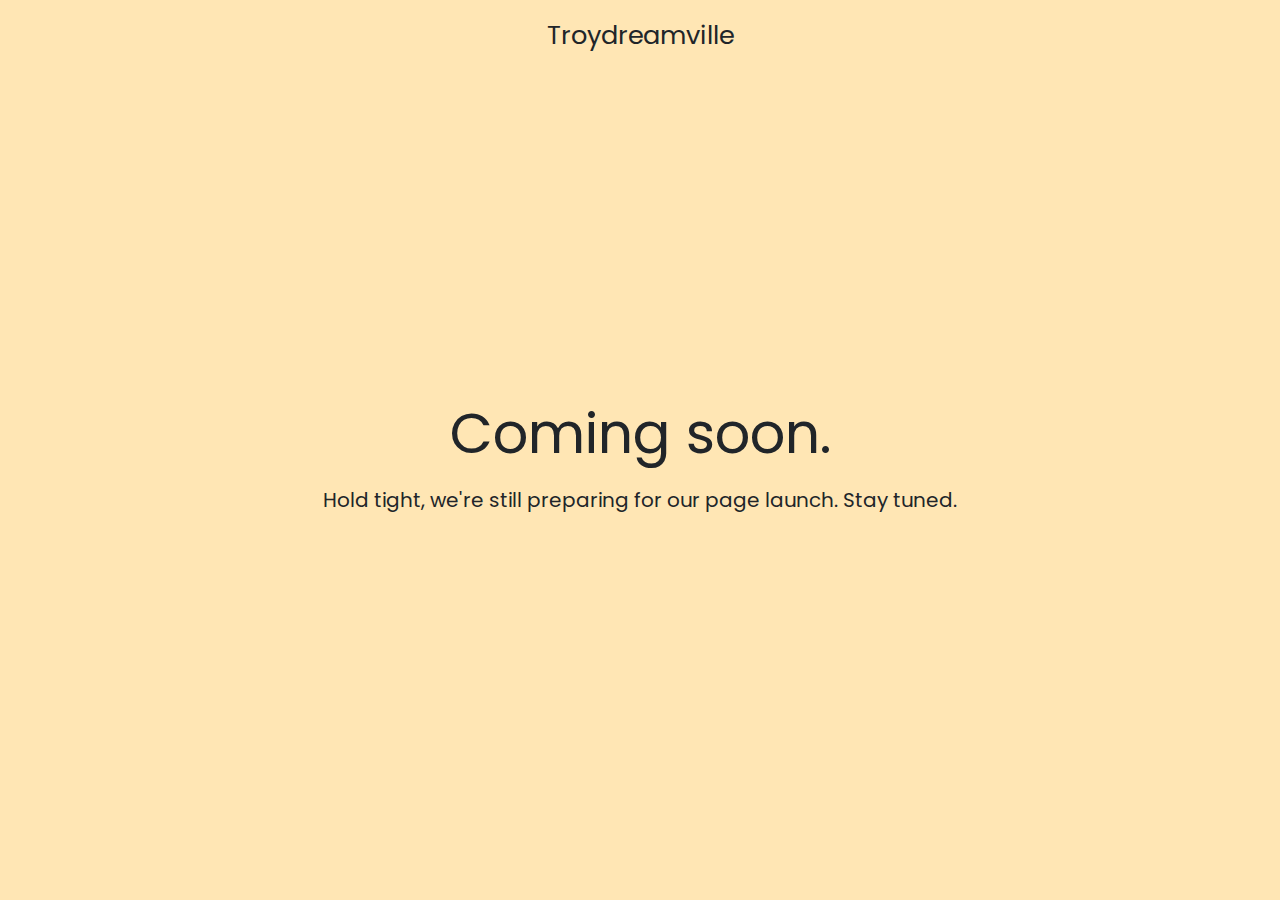
<file: coming-soon.html>
<!DOCTYPE html>
<html>
<head>
    <link rel='stylesheet' href='./css/index.css'>
    <meta name="viewport" content="width=device-width, initial-scale=1.0">
    <title>Coming Soon - Troydreamville | Logistics, Cryptocurrency Trading and Real Estate Management.</title>
</head>

<body>

    <section class='soon-header'>

        <div class='top-p'>
            
            <h1><a href='./' style="color:#212529;text-decoration: none;">Troydreamville</a></h1>

        </div>

        <div class='top-m'> 
            
            <h1>Coming soon.</h1>
            <p>Hold tight, we're still preparing for our page launch. Stay tuned.</p>

        </div>

    </section>

</body>

</html>
</file>
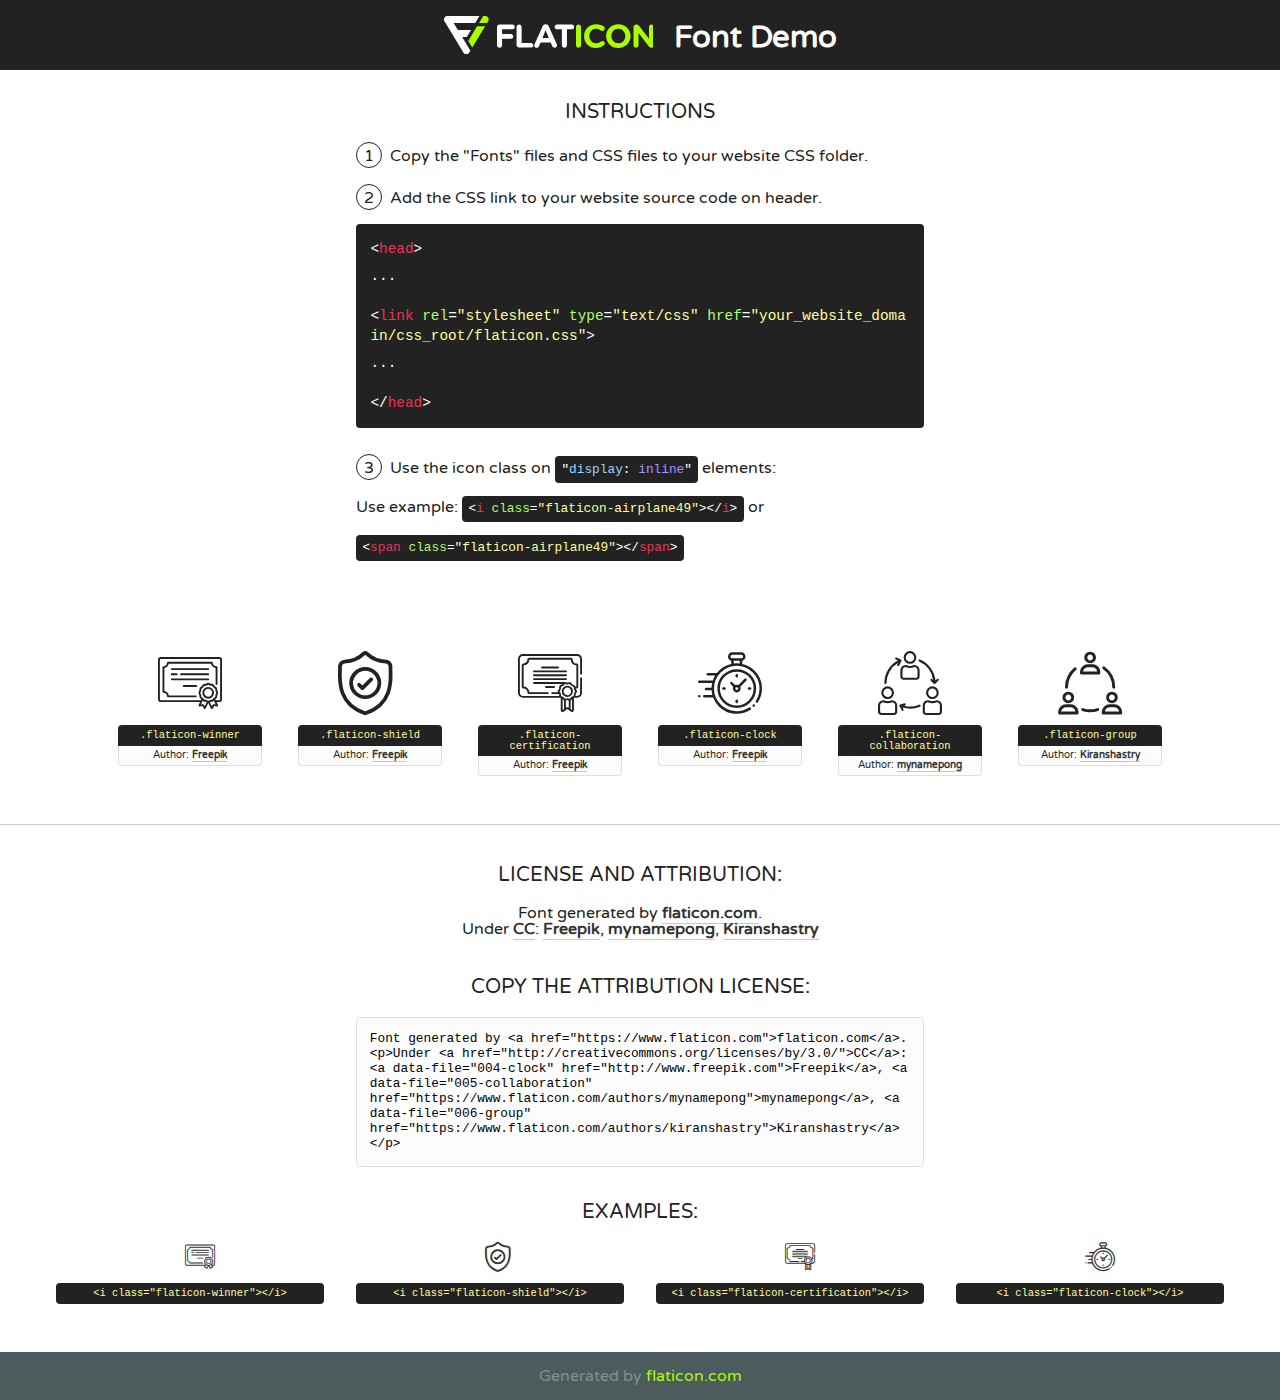
<file: css/font/flaticon.html>
<!DOCTYPE html>
<!--
  Flaticon icon font: Flaticon
  Creation date: 20/08/2020 07:52
-->
<html>
<!DOCTYPE html>
<html>

<head>
    <title>Flaticon WebFont</title>
    <link href="http://fonts.googleapis.com/css?family=Varela+Round" rel="stylesheet" type="text/css" />
    <link rel="stylesheet" type="text/css" href="flaticon.css">
    <meta charset="UTF-8">
    <style>
    html, body, div, span, applet, object, iframe,
    h1, h2, h3, h4, h5, h6, p, blockquote, pre,
    a, abbr, acronym, address, big, cite, code,
    del, dfn, em, img, ins, kbd, q, s, samp,
    small, strike, strong, sub, sup, tt, var,
    b, u, i, center,
    dl, dt, dd, ol, ul, li,
    fieldset, form, label, legend,
    table, caption, tbody, tfoot, thead, tr, th, td,
    article, aside, canvas, details, embed, 
    figure, figcaption, footer, header, hgroup, 
    menu, nav, output, ruby, section, summary,
    time, mark, audio, video {
        margin: 0;
        padding: 0;
        border: 0;
        font-size: 100%;
        font: inherit;
        vertical-align: baseline;
    }
    /* HTML5 display-role reset for older browsers */
    article, aside, details, figcaption, figure, 
    footer, header, hgroup, menu, nav, section {
        display: block;
    }
    body {
        line-height: 1;
    }
    ol, ul {
        list-style: none;
    }
    blockquote, q {
        quotes: none;
    }
    blockquote:before, blockquote:after,
    q:before, q:after {
        content: '';
        content: none;
    }
    table {
        border-collapse: collapse;
        border-spacing: 0;
    }
    body {
        font-family: 'Varela Round', Helvetica, Arial, sans-serif;
        font-size: 16px;
        color: #222;
    }
    a {
        color: #333;
        border-bottom: 1px solid #a9fd00;
        font-weight: bold;
        text-decoration: none;
    }
    * {
        -moz-box-sizing: border-box;
        -webkit-box-sizing: border-box;
        box-sizing: border-box;
        margin: 0;
        padding: 0;
    }
    [class^="flaticon-"]:before, [class*=" flaticon-"]:before, [class^="flaticon-"]:after, [class*=" flaticon-"]:after {
        font-family: Flaticon;
        font-size: 30px;
        font-style: normal;
        margin-left: 20px;
        color: #333;
    }
    .wrapper {
        max-width: 600px;
        margin: auto;
        padding: 0 1em;
    }
    .title {
        font-size: 1.25em;
        text-align: center;
        margin-bottom: 1em;
        text-transform: uppercase;
    }
    header {
        text-align: center;
        background-color: #222;
        color: #fff;
        padding: 1em;
    }
    header .logo {
        width: 210px;
        height: 38px;
        display: inline-block;
        vertical-align: middle;
        margin-right: 1em;
        border: none;
    }
    header strong {
        font-size: 1.95em;
        font-weight: bold;
        vertical-align: middle;
        margin-top: 5px;
        display: inline-block;
    }
    .demo {
        margin: 2em auto;
        line-height: 1.25em;
    }
    .demo ul li {
        margin-bottom: 1em;
    }
    .demo ul li .num {
        color: #222;
        border-radius: 20px;
        display: inline-block;
        width: 26px;
        padding: 3px;
        height: 26px;
        text-align: center;
        margin-right: 0.5em;
        border: 1px solid #222;
    }
    .demo ul li code {
        background-color: #222;
        border-radius: 4px;
        padding: 0.25em 0.5em;
        display: inline-block;
        color: #fff;
        font-family: Consolas,Monaco,Lucida Console,Liberation Mono,DejaVu Sans Mono,Bitstream Vera Sans Mono,Courier New, monospace;
        font-weight: lighter;
        margin-top: 1em;
        font-size: 0.8em;
        word-break: break-all;
    }
    .demo ul li code.big {
        padding: 1em;
        font-size: 0.9em;
    }
    .demo ul li code .red {
        color: #EF3159;
    }
    .demo ul li code .green {
        color: #ACFF65;
    }
    .demo ul li code .yellow {
        color: #FFFF99;
    }
    .demo ul li code .blue {
        color: #99D3FF;
    }
    .demo ul li code .purple {
        color: #A295FF;
    }
    .demo ul li code .dots {
        margin-top: 0.5em;
        display: block;
    }
    #glyphs {
        border-bottom: 1px solid #ccc;
        padding: 2em 0;
        text-align: center;
    }
    .glyph {
        display: inline-block;
        width: 9em;
        margin: 1em;
        text-align: center;
        vertical-align: top;
        background: #FFF;
    }
    .glyph .glyph-icon {
        padding: 10px;
        display: block;
        font-family:"Flaticon";
        font-size: 64px;
        line-height: 1;
    }
    .glyph .glyph-icon:before {
        font-size: 64px;
        color: #222;
        margin-left: 0;
    }
    .class-name {
        font-size: 0.65em;
        background-color: #222;
        color: #fff;
        border-radius: 4px 4px 0 0;
        padding: 0.5em;
        color: #FFFF99;
        font-family: Consolas,Monaco,Lucida Console,Liberation Mono,DejaVu Sans Mono,Bitstream Vera Sans Mono,Courier New, monospace;
    }
    .author-name {
        font-size: 0.6em;
        background-color: #fcfcfd;
        border: 1px solid #DEDEE4;
        border-top: 0;
        border-radius: 0 0 4px 4px;
        padding: 0.5em;
    }
    .class-name:last-child {
        font-size: 10px;
        color:#888;
    }
    .class-name:last-child a {
        font-size: 10px;
        color:#555;
    }
    .class-name:last-child a:hover {
        color:#a9fd00;
    }
    .glyph > input {
        display: block;
        width: 100px;
        margin: 5px auto;
        text-align: center;
        font-size: 12px;
        cursor: text;
    }
    .glyph > input.icon-input {
        font-family:"Flaticon";
        font-size: 16px;
        margin-bottom: 10px;
    }
    .attribution .title {
        margin-top: 2em;
    }
    .attribution textarea {
        background-color: #fcfcfd;
        padding: 1em;
        border: none;
        box-shadow: none;
        border: 1px solid #DEDEE4;
        border-radius: 4px;
        resize: none;
        width: 100%;
        height: 150px;
        font-size: 0.8em;
        font-family: Consolas,Monaco,Lucida Console,Liberation Mono,DejaVu Sans Mono,Bitstream Vera Sans Mono,Courier New, monospace;
        -webkit-appearance: none;
    }
    .iconsuse {
        margin: 2em auto;
        text-align: center;
        max-width: 1200px;
    }
    .iconsuse:after {
        content: '';
        display: table;
        clear: both;
    }
    .iconsuse .image {
        float: left;
        width: 25%;
        padding: 0 1em;
    }
    .iconsuse .image p {
        margin-bottom: 1em;
    }
    .iconsuse .image span {
        display: block;
        font-size: 0.65em;
        background-color: #222;
        color: #fff;
        border-radius: 4px;
        padding: 0.5em;
        color: #FFFF99;
        margin-top: 1em;
        font-family: Consolas,Monaco,Lucida Console,Liberation Mono,DejaVu Sans Mono,Bitstream Vera Sans Mono,Courier New, monospace;
    }
    #footer {
        text-align: center;
        background-color: #4C5B5C;
        color: #7c9192;
        padding: 1em;
    }
    #footer a {
        border: none;
        color: #a9fd00;
        font-weight: normal;
    }
    @media (max-width: 960px) {
        .iconsuse .image {
            width: 50%;
        }
    }
    @media (max-width: 560px) {
        .iconsuse .image {
            width: 100%;
        }
    }
    </style>
</head>

<body class="characters-off">

    <header>
        <a href="https://www.flaticon.com" target="_blank" class="logo">
            <svg version="1.1" xmlns="http://www.w3.org/2000/svg" xmlns:xlink="http://www.w3.org/1999/xlink" xmlns:a="http://ns.adobe.com/AdobeSVGViewerExtensions/3.0/" viewBox="0 0 560.875 102.036" enable-background="new 0 0 560.875 102.036" xml:space="preserve">
                <defs>
                </defs>
                <g>
                    <g class="letters">
                        <path fill="#ffffff" d="M141.596,29.675c0-3.777,2.985-6.767,6.764-6.767h34.438c3.426,0,6.15,2.728,6.15,6.15
                        c0,3.43-2.724,6.149-6.15,6.149h-27.674v13.091h23.719c3.429,0,6.151,2.724,6.151,6.15c0,3.43-2.723,6.149-6.151,6.149h-23.719
                        v17.574c0,3.773-2.986,6.761-6.764,6.761c-3.779,0-6.764-2.989-6.764-6.761V29.675z"></path>
                        <path fill="#ffffff" d="M193.844,29.149c0-3.781,2.985-6.767,6.764-6.767c3.776,0,6.763,2.985,6.763,6.767v42.957h25.039
                        c3.426,0,6.149,2.726,6.149,6.153c0,3.425-2.723,6.15-6.149,6.15h-31.802c-3.779,0-6.764-2.986-6.764-6.768V29.149z"></path>
                        <path fill="#ffffff" d="M241.891,75.71l21.438-48.407c1.492-3.341,4.215-5.357,7.906-5.357h0.792
                        c3.686,0,6.323,2.017,7.815,5.357l21.439,48.407c0.436,0.967,0.701,1.845,0.701,2.723c0,3.602-2.809,6.501-6.414,6.501
                        c-3.161,0-5.269-1.845-6.499-4.655l-4.132-9.661h-27.059l-4.301,10.102c-1.144,2.631-3.426,4.214-6.237,4.214
                        c-3.517,0-6.24-2.81-6.24-6.325C241.1,77.64,241.451,76.677,241.891,75.71z M279.932,58.666l-8.521-20.297l-8.526,20.297H279.932
                        z"></path>
                        <path fill="#ffffff" d="M314.864,35.387H301.86c-3.429,0-6.239-2.813-6.239-6.238c0-3.429,2.811-6.24,6.239-6.24h39.533
                        c3.426,0,6.237,2.811,6.237,6.24c0,3.425-2.811,6.238-6.237,6.238h-13.001v42.785c0,3.773-2.99,6.761-6.764,6.761
                        c-3.779,0-6.764-2.989-6.764-6.761V35.387z"></path>
                        <path fill="#A9FD00" d="M352.615,29.149c0-3.781,2.985-6.767,6.767-6.767c3.774,0,6.761,2.985,6.761,6.767v49.024
                        c0,3.773-2.987,6.761-6.761,6.761c-3.781,0-6.767-2.989-6.767-6.761V29.149z"></path>
                        <path fill="#A9FD00" d="M374.132,53.836v-0.179c0-17.481,13.178-31.801,32.065-31.801c9.22,0,15.459,2.458,20.557,6.238
                        c1.402,1.054,2.637,2.985,2.637,5.357c0,3.692-2.985,6.59-6.681,6.59c-1.845,0-3.071-0.702-4.044-1.319
                        c-3.776-2.813-7.729-4.393-12.562-4.393c-10.364,0-17.831,8.611-17.831,19.154v0.173c0,10.542,7.291,19.329,17.831,19.329
                        c5.715,0,9.492-1.756,13.359-4.834c1.049-0.874,2.458-1.491,4.039-1.491c3.429,0,6.325,2.813,6.325,6.236
                        c0,2.106-1.056,3.78-2.282,4.834c-5.539,4.834-12.036,7.733-21.878,7.733C387.572,85.464,374.132,71.493,374.132,53.836z"></path>
                        <path fill="#A9FD00" d="M433.009,53.836v-0.179c0-17.481,13.79-31.801,32.766-31.801c18.981,0,32.592,14.143,32.592,31.628v0.173
                        c0,17.483-13.785,31.807-32.769,31.807C446.625,85.464,433.009,71.32,433.009,53.836z M484.224,53.836v-0.179
                        c0-10.539-7.725-19.326-18.626-19.326c-10.893,0-18.449,8.611-18.449,19.154v0.173c0,10.542,7.73,19.329,18.626,19.329
                        C476.676,72.986,484.224,64.378,484.224,53.836z"></path>
                        <path fill="#A9FD00" d="M506.233,29.321c0-3.774,2.99-6.763,6.767-6.763h1.401c3.252,0,5.183,1.583,7.029,3.953l26.093,34.265
                        V29.059c0-3.692,2.99-6.677,6.681-6.677c3.683,0,6.671,2.985,6.671,6.677v48.934c0,3.78-2.987,6.765-6.764,6.765h-0.436
                        c-3.257,0-5.188-1.581-7.034-3.953l-27.056-35.492v32.944c0,3.687-2.985,6.676-6.678,6.676c-3.683,0-6.673-2.989-6.673-6.676
                        V29.321z"></path>
                    </g>
                    <g class="insignia">
                        <path fill="#ffffff" d="M48.372,56.137h12.517l11.156-18.537H37.186L25.688,18.539h57.825L94.668,0H9.271
                        C5.925,0,2.842,1.801,1.198,4.716c-1.644,2.907-1.593,6.482,0.134,9.343l50.38,83.501c1.678,2.781,4.689,4.476,7.938,4.476
                        c3.246,0,6.257-1.695,7.935-4.476l2.898-4.804L48.372,56.137z"></path>
                        <g class="i">
                            <path fill="#A9FD00" d="M93.575,18.539h0.031v0.004l21.652,0.004l2.705-4.488c1.727-2.861,1.778-6.436,0.133-9.343
                            C116.454,1.801,113.371,0,110.026,0h-5.294L93.575,18.539z"></path>
                            <polygon fill="#A9FD00" points="88.291,27.356 64.725,66.486 75.519,84.404 109.942,27.356"></polygon>
                        </g>
                    </g>
                </g>
            </svg>
        </a>
        <strong>Font Demo</strong>
    </header>


    <section class="demo wrapper">

        <p class="title">Instructions</p>

        <ul>
            <li>
                <span class="num">1</span>Copy the "Fonts" files and CSS files to your website CSS folder.
            </li>
            <li>
                <span class="num">2</span>Add the CSS link to your website source code on header.
                <code class="big">
                    &lt;<span class="red">head</span>&gt;
                    <br/><span class="dots">...</span>
                    <br/>&lt;<span class="red">link</span> <span class="green">rel</span>=<span class="yellow">"stylesheet"</span> <span class="green">type</span>=<span class="yellow">"text/css"</span> <span class="green">href</span>=<span class="yellow">"your_website_domain/css_root/flaticon.css"</span>&gt;
                    <br/><span class="dots">...</span>
                    <br/>&lt;/<span class="red">head</span>&gt;
                </code>
            </li>

            <li>
                <p>
                    <span class="num">3</span>Use the icon class on <code>"<span class="blue">display</span>:<span class="purple"> inline</span>"</code> elements:
                    <br />
                    Use example: <code>&lt;<span class="red">i</span> <span class="green">class</span>=<span class="yellow">&quot;flaticon-airplane49&quot;</span>&gt;&lt;/<span class="red">i</span>&gt;</code> or <code>&lt;<span class="red">span</span> <span class="green">class</span>=<span class="yellow">&quot;flaticon-airplane49&quot;</span>&gt;&lt;/<span class="red">span</span>&gt;</code>
            </li>
        </ul>

    </section>




   <section id="glyphs">          
    
      
        <div class="glyph"><div class="glyph-icon flaticon-winner"></div>
            <div class="class-name">.flaticon-winner</div>
            <div class="author-name">Author: <a data-file="001-winner" href="http://www.freepik.com">Freepik</a> </div> 
        </div>        
        
        <div class="glyph"><div class="glyph-icon flaticon-shield"></div>
            <div class="class-name">.flaticon-shield</div>
            <div class="author-name">Author: <a data-file="002-shield" href="http://www.freepik.com">Freepik</a> </div> 
        </div>        
        
        <div class="glyph"><div class="glyph-icon flaticon-certification"></div>
            <div class="class-name">.flaticon-certification</div>
            <div class="author-name">Author: <a data-file="003-certification" href="http://www.freepik.com">Freepik</a> </div> 
        </div>        
        
        <div class="glyph"><div class="glyph-icon flaticon-clock"></div>
            <div class="class-name">.flaticon-clock</div>
            <div class="author-name">Author: <a data-file="004-clock" href="http://www.freepik.com">Freepik</a> </div> 
        </div>        
        
        <div class="glyph"><div class="glyph-icon flaticon-collaboration"></div>
            <div class="class-name">.flaticon-collaboration</div>
            <div class="author-name">Author: <a data-file="005-collaboration" href="https://www.flaticon.com/authors/mynamepong">mynamepong</a> </div> 
        </div>        
        
        <div class="glyph"><div class="glyph-icon flaticon-group"></div>
            <div class="class-name">.flaticon-group</div>
            <div class="author-name">Author: <a data-file="006-group" href="https://www.flaticon.com/authors/kiranshastry">Kiranshastry</a> </div> 
        </div>        
        

    </section>



    <section class="attribution wrapper"   style="text-align:center;">

      <div class="title">License and attribution:</div><div class="attrDiv">Font generated by <a href="https://www.flaticon.com">flaticon.com</a>. <div><p>Under <a href="http://creativecommons.org/licenses/by/3.0/">CC</a>: <a data-file="004-clock" href="http://www.freepik.com">Freepik</a>, <a data-file="005-collaboration" href="https://www.flaticon.com/authors/mynamepong">mynamepong</a>, <a data-file="006-group" href="https://www.flaticon.com/authors/kiranshastry">Kiranshastry</a></p>  </div>
      </div>
      <div class="title">Copy the Attribution License:</div>

    <textarea onclick="this.focus();this.select();">Font generated by &lt;a href=&quot;https://www.flaticon.com&quot;&gt;flaticon.com&lt;/a&gt;. <p>Under <a href="http://creativecommons.org/licenses/by/3.0/">CC</a>: <a data-file="004-clock" href="http://www.freepik.com">Freepik</a>, <a data-file="005-collaboration" href="https://www.flaticon.com/authors/mynamepong">mynamepong</a>, <a data-file="006-group" href="https://www.flaticon.com/authors/kiranshastry">Kiranshastry</a></p>  
     </textarea>

    </section>

    <section class="iconsuse">

          <div class="title">Examples:</div>            
             
            <div class="image">
                <p>
                    <i class="glyph-icon flaticon-winner"></i> 
                    <span>&lt;i class=&quot;flaticon-winner&quot;&gt;&lt;/i&gt;</span>
                </p>
            </div>
            
            <div class="image">
                <p>
                    <i class="glyph-icon flaticon-shield"></i> 
                    <span>&lt;i class=&quot;flaticon-shield&quot;&gt;&lt;/i&gt;</span>
                </p>
            </div>
            
            <div class="image">
                <p>
                    <i class="glyph-icon flaticon-certification"></i> 
                    <span>&lt;i class=&quot;flaticon-certification&quot;&gt;&lt;/i&gt;</span>
                </p>
            </div>
            
            <div class="image">
                <p>
                    <i class="glyph-icon flaticon-clock"></i> 
                    <span>&lt;i class=&quot;flaticon-clock&quot;&gt;&lt;/i&gt;</span>
                </p>
            </div>
                       
        </div>
                            
    </section>

<div id="footer">
    <div>Generated by <a href="https://www.flaticon.com">flaticon.com</a>
    </div>
</div>



</body>
</html>
</file>
<file: css/index.css>
@import url('https://fonts.googleapis.com/css?family=Inter');
@import url('https://fonts.googleapis.com/css?family=Poppins:400,500,600,700,800');

* {
    box-sizing: border-box;
}

body {
    font-family : 'Poppins', -apple-system, BlinkMacSystemFont, 'Segoe UI', Roboto, Oxygen, Ubuntu, Cantarell;
    margin:0; 
    height: 100%;
    background-color: white;
    color: rgb(50, 58, 69);
}

html {
    height:100%;
}  

.hire > div {
    background-color: rgb(255, 227, 172);
    color: #353535;
    padding: 1.5rem 10%;
}

.hire > div > :nth-child(1) {
    font-size: 1.7rem;
    font-weight: 500;
    margin:0;
    padding: .5rem 0;
}

.hire > div > :nth-child(2) {
    font-size: 1.15rem;
    margin:0;
    padding: .5rem 0;
    font-weight: 400;
}
 
.log-ser-head2 > h1 {
    color: #233143;
    font-size: 30px;
    font-weight: 500;
    line-height: 40px;
    margin: 0;
}

.quote {
    display: flex;
    flex-direction: row;
    width: 100%;
    padding: 8rem 0 2rem;
}

.quote > div {
    width: 33.33%;
    margin-left: 3rem;
    flex: 1 1 auto;
    display: flex;
    flex-direction: column;
}

.quote > div > div {
    display: flex;
    flex-direction: column;
}

.quote > div > div:last-of-type > p{
    padding-left: 1rem;
}

.quote > div:first-of-type {
    margin-left: 0;
}

.quote > div > div:first-of-type > i {
    color: #ddd;
    font-size: 2.5rem;
    padding-bottom: 1rem;
}

.quote > div > div:last-of-type {
    padding-left: 1rem;
}

.quote > div > div:last-of-type > p:nth-of-type(1) {
    padding-top: 1rem ;
    font-weight: 400;
    font-size: 1.2rem;
    opacity: .75;
}
.quote > div > div:last-of-type > p:nth-of-type(2) {
    padding: .8rem 1rem;
    margin: 0;
    font-weight: 400;
    font-size: 1rem;
    opacity: .75;
}
.quote > div > div:last-of-type > p:nth-of-type(3) {
    padding: .8rem 1rem;
    margin: 0;
    font-size: 1.05rem;
    font-weight: 500;
    font-size: 1rem;
    opacity: .75;
}

.header-for-logistics {
    overflow: hidden;
    height: 100%;
    background: url('../image/3.jpg');
    background-position: center;
    background-repeat: no-repeat;
    background-size: cover;
    background-blend-mode: multiply;
    color : white;
    background-color: rgba(0, 0, 0, 0.6);
    border : 0;
    margin: 0;
}

.nav-first {
    display: flex;
    flex-direction: row;
    padding: 2rem 0;
    height: 15%;
}

.nav-first > div > a {
    color: #48465b;
    text-decoration: none;
}

.nav-first > div > span >  a {
    color: #48465b;
    font-size: 1.1rem;
    font-weight: 400;
    text-decoration: none;
}

.log-one {
    padding-left: 4rem;
}

.log-one > a{
    font-size: 1.5rem;
    font-weight: 500;
}

.log-two {
    display: flex;
    padding-right: 5rem;
    margin-left: auto;
}

.log-two > a {
    font-size: 1rem;
    font-weight: 500;
    letter-spacing: .04rem;
    padding-left: 3rem;
}

.log-two > a:first-of-type {
    padding-left: 0;
}

#nav-small {
    display: none!important;
}

.log-ser-cont {
    margin: 0 auto;
    width: 100%;
    height: auto;
    padding: 10% 10% 5%;
}

.log-ser-head {
    display: flex;
    flex-direction: column;
    text-align: center;
    margin: 2rem 0;
}

.log-ser-head > p {
    font-size: 30px;
    font-weight: 500;
    line-height: 40px;
    margin: 0;
}

.tilk {
    color: #666;
    font-size: 1.1875em;
    font-weight: 400;
    margin-bottom: 3rem;
    line-height: 1.75;
    max-width: 660px;
    text-align: center;
    margin:0 auto;
}

.log-ser-head > p:nth-of-type(2) {
    color: #233143;
    font-size: 18px;
    font-weight: 400;
    line-height: 60px;
    margin: 0;
}

.log-ser-cov {
    display : flex;
    flex-direction: row;
    width: 100%;
}

.log-ser-card {
    margin-bottom: 32px;
    border-radius: 8px;
    box-shadow: 0 5px 15px rgba(0,0,0,0.05);
    -webkit-transition: all 100ms ease-in-out;
    transition: all 100ms ease-in-out;
    width: 33.33%;
    margin-top: 2rem;
    display: flex;
    flex-direction: column;
    flex: 1 1 auto;
    padding: 1.5rem 1rem;
    margin-left: 2rem;
}


.log-ser-card:first-of-type, .log-ser-card3:first-of-type {
    margin-left: 0;
    flex: 1 1 auto;
}

.log-ser-card > h1, .log-ser-card3 > h1 {
    font-weight: 600;
    font-size: 1.25rem;
}

.log-ser-card > p, .log-ser-card3 > p {
    font-size: 1rem;
    font-weight: 400;
    color:#666;
    line-height: 1.7em;
    letter-spacing: 0.01em;
}

.log-ser-card3 {
    margin-bottom: 32px;
    border-radius: 8px;
    box-shadow: 0 5px 15px rgba(0,0,0,0.05);
    -webkit-transition: all 100ms ease-in-out;
    transition: all 100ms ease-in-out;
    width: 33.33%;
    margin-top: 2rem;
    display: flex;
    justify-content: center;
    align-items: center;
    text-align: center;
    flex-direction: column;
    flex: 1 1 auto;
    padding: 1.5rem 1rem;
    margin-left: 2rem;
}

.log-ser-card3 > i {
    background: #ff8623 none repeat scroll 0 0;
    -webkit-border-radius: 50%;
    -moz-border-radius: 50%;
    border-radius: 50%;
    color: #ffffff;
    height: 84px;
    line-height: 84px;
    position: relative;
    text-align: center;
    width: 84px;
    display: inline-block;
    z-index: 1;
    transition: all 0.35s ease-in-out;
    -webkit-transition: all 0.35s ease-in-out;
    -moz-transition: all 0.35s ease-in-out;
    -ms-transition: all 0.35s ease-in-out;
    -o-transition: all 0.35s ease-in-out;
    margin-bottom: 25px;
}

.log-ser-card3 > i::after {
    border: 2px solid #ff8623 ;
    -webkit-border-radius: 50%;
    -moz-border-radius: 50%;
    border-radius: 50%;
    content: "";
    height: 90px;
    left: -5px;
    position: absolute;
    top: -5px;
    width: 90px;
    z-index: -1;
    transition: all 0.35s ease-in-out;
    -webkit-transition: all 0.35s ease-in-out;
    -moz-transition: all 0.35s ease-in-out;
    -ms-transition: all 0.35s ease-in-out;
    -o-transition: all 0.35s ease-in-out;
  }

.log-ser-cont2 {
    margin: 0 auto;
    width: 100%;
    height: auto;
    padding: 10%;
}

.footer1 {
    background-color: rgba(255, 227, 172);
    border:none;
    margin:0;
    color: #2c2c2c; 
    padding-top:44px;
    padding-bottom: 12px;
    text-align: center;
    display: block;
}
 
.footer1 > p {
    font-size: 1.1rem;
    font-weight: 500;
    padding-left: 3px;
    padding-right: 3px;
    opacity: .85;
}

.footer1-div {
    margin: 0;
    font-size: 24px;
}

.footer1-div  > a > i {
    cursor:pointer;
    padding-left:4px;
    color: #2c2c2c
}

.header {
    overflow: hidden;
    height: 100%;
    background-position: center;
    background-repeat: no-repeat;
    background-size: cover;
    background-color: rgba(255, 227, 172 , 1);
    background-blend-mode: multiply;
    color : #2c2c2c;
    border : 0;
    margin: 0;
}

#nav2 {
    display: none;
}

.nav {
    display: flex;
    justify-content: center;
    padding-left: 3.5rem;
    padding-right: 3.5rem;
}

.nav div {
    padding-top : 1rem;
    margin-left: 50px;
    font-size: 1.3rem!important;
    font-weight: 400;
    line-height: 1.5;
    opacity: .9;
}

.nav div > a {
    text-decoration: none;
    color: #2c2c2c;
}

.nav div:hover {
    opacity: 1!important;
}

.nav > div:first-of-type {
    opacity: 1!important;
    margin-right: auto;
    font-size: 1.5rem!important;
    font-weight: 600;
} 

.nav div:last-child {
    margin-left: auto;
    margin-right: 45px;
} 

.header-content {
    max-width: 840px;
    height: 100%;
    display: flex;
    flex-direction: column;
    align-items: center;
    justify-content: center;
    margin: 0 auto;
    animation-name: example;
    animation-duration: 1.2s;
}

@keyframes example {
  0% {margin-top: 50%;opacity: 0;}
  100% {margin-top: 0;opacity: 1;}
}

.header-content > :nth-child(1) {
    padding: 14px;
    font-size: 1.65rem;
    font-weight: 600;
    line-height: 1.8;
    letter-spacing: .02rem;
    text-align: center;
}

.bad {
    display: flex;
    justify-content: center;
    align-items: center;
}

.bad > a {
    font-size: 1.3rem;
    font-weight: 700;
    padding: 12px 28px;
    border: 1px solid #fff;
    background-color: #fff;
    text-decoration: none;
    color : #2c2c2c;
    border-radius: 8px;
    margin-top: 1.5rem;
    margin-bottom: 1.5rem;
}

.container {
    margin: 10%;
    height: 100%;
    display: grid;
    grid-template-columns: repeat(3, 33.33%);
    grid-template-rows: repeat(1, auto);
}

.card {
    display: flex;
    background-color: white;
    border-radius: 9px;
    border: 1px solid white;
    padding: 0 5px;
    flex-direction: column;
    margin: 0 3%;
    padding: 5%;
}

.card > div {
    flex: 1 1 auto;
}

.card > div > h1 {
    letter-spacing: -.03em;
    font-size: 1.75rem;
    font-family: inherit;
    font-weight: 600;
    line-height: 1.2;
    color: #212529;
}

.card > div > p {
    margin-top: 0;
    margin-bottom: 1rem;
    font-size: 1.1rem;
    font-weight: 400;
    line-height: 1.5;
    color: #495057;
    text-align: left;
}

.log-ser-card > span {
    margin-top: auto;
    display: flex;
}

.log-ser-card > span > a {
    width: auto;
    text-decoration: none;
    margin-top: auto;
    font-size: 1.2rem;
    font-weight: 600;
    color: #fd7e14;
    line-height: 1.5;
    cursor: pointer;
}

.log-ser-card > span > a:hover {
    border-bottom: 1.5px solid #fd7e14;
 
}


.service-head {
    font-size: 2.5rem;
    letter-spacing: -.03em;
    margin-bottom: 1rem;
    font-family: inherit;
    font-weight: 600;
    line-height: 1.2;
    text-align: center;
}

.section-service {
    background-color: #fff;
    margin : 62px auto;
}

.divider { 
    margin:0;
    top: 0;
    position: relative;
    border:0;
}

.divider > svg {
    height: 6vw;
    background: inherit;
    overflow: hidden;
    vertical-align: middle;
}

.divider > svg > path {
   fill:  white;
   transform-origin: 0px 0px;
}

.header-for-query {
    font-size: calc(1.325rem + .9vw);
    font-weight: 600;
    text-align: center;
    color: #212529;
}

.p-for-query{
    
    line-height: 1.8!important;
    font-size: 1.125rem;
    text-align: center;
    font-weight: 450;

}

.container2 {
    margin: 7% 4%; 
    padding-top: 4%;
    height: 100%;
    display: grid;
    grid-template-columns: repeat(3, 33.33%);
    grid-template-rows: repeat(2, auto);
}

.card2 {
    display: flex;
    background-color: white;
    border-radius: 9px;
    border: 1px solid white;
    padding: 7%;
    flex-direction: column;
    margin: 0 4%;
}

.card2 > div {
    flex: 1 1 auto;
}

.card2 > div > h1 {
    letter-spacing: -.03em;
    font-size: 1.75rem;
    font-family: inherit;
    font-weight: 600;
    line-height: 1.2;
    color: #212529;
}

.card2 > div > p {
    margin-top: 0;
    margin-bottom: 1rem;
    font-size: 1.1rem;
    font-weight: 400;
    line-height: 1.5;
    color: #495057;
    text-align: left;
}

.card2 > a {
    font-size: 1.2rem;
    font-weight: 600;
    color: #fd7e14;
    line-height: 1.5;
    font-size: 1.1rem;
    cursor: pointer;
}

.card2 > a:hover {
    border-bottom: 1.5px solid #fd7e14;
    width: 35%
}

.divider2 { 
    margin:0;
    top: 0;
    position: relative;
    border:0;
}

.divider2 > svg {
    height: 6vw;
    background: white;
    overflow: hidden;
    vertical-align: middle;
}

.divider2 > svg > path {
   fill: #010e1e;
   transform-origin: 0px 0px;
}

.section-for-query {
    padding-top: 64px;
    padding-bottom: 64px;
    margin : 0 auto;
    background-color: rgb(255, 227, 172);
}

.divider3 {
    bottom: 1px;
    position: relative;
    transform: scaleY(-1);
}

.divider3 svg {
    background: 0 0;
    vertical-align: middle;
    height : 6vw;
} 

.divider3 svg path {
    fill : rgb(255, 227, 172);
}

.header-for-about{
    overflow: hidden;
    height: 100%;
    background: url('../image/3.jpg');
    background-position: center;
    background-repeat: no-repeat;
    background-size: cover;
    background-blend-mode: multiply;
    color : white;
    background-color: rgba(0, 0, 0, 0.6);
    border : 0;
    margin: 0;
}

.about-content {
    width: 100%;
    max-width: 700px;
    height: 100%;
    display: flex;
    flex-direction: column;
    align-items: center;
    justify-content: center;
    margin: 0 auto;
    animation-name: mple;
    animation-duration: 1.2s;
}

@keyframes mple {
  0% {opacity: 0;}
  100% {opacity: 1;}
}

.about-content :nth-child(1) {
    padding: 14px;
    font-size:  min(2em + 1vw, 2.5rem);
    font-weight: 600;
    color: white;
    letter-spacing: -.02em
}

.about-content :nth-child(2) {
    font-size: 1.45rem;
    font-weight: 400;
    line-height: 1.7;
    margin-bottom: 3%;
    text-align: center;
}

.about-section-div {
    display: flex;
    flex-direction: column;
}

.about-section-div > div:first-of-type h1 {
    
    letter-spacing: -.03em;
    font-size: 2rem;
    font-family: inherit;
    font-weight: 600;
    line-height: 1.2;
    color: #212529;
} 

.about-section-div > div:first-of-type {
    margin: 1rem 0 3rem
}

.about-section-div > div {
    margin-bottom: 1.5rem;
    font-size: 1.1rem;
    font-weight: 400;
    line-height: 1.5;
    color: #495057;
    text-align: left;
}

.contain {
    width: 100%;
    padding: 32px 4rem;
    height: auto;
    display: block;
    margin: 0 auto 64px;
}

.container3 {
    height: 100%;
    display: flex;
    flex-direction: row;
    flex-wrap: wrap;
}

.card3 {
    display: flex;
    flex-direction: column;
    width : 33.33%;
    height: 33.33%;
    align-items: center;
    padding: 1rem;
}

.card3 > div:first-of-type {
    margin: 0%;
    position: relative;
    padding: 0%;
    height: 293px;
}

.card3 > div > img {
    width: 100%;
    height: 293px;
}

#overlaya1, #overlaya2, #overlaya3 {
    opacity: 0;
}

.overlaya {
    position: absolute;
    top: 0;
    bottom: 0;
    left: 0;
    right: 0;
    height: 100%;
    display: flex;
    flex-direction: column;
    justify-content: center;
    padding-left: 10%;
    text-align: left;
    width: 100%;
    color: white;
    font-size: 1rem;
    opacity: 0;
    transition: .5s ease;
    background-color: rgba(0,0,0,0.7);
}

 .overlaya:hover {
    opacity: 1;
}
  
.overlaya > p {
    margin: 0;
    padding: .5rem 0;
}  
.overlaya > h1 {
    margin: 0;
    padding: .8rem 0;
    font-weight: 500;
}

.card3 > div:last-of-type {
    padding-top: 0;
    margin: 0;
    width: 100%;    
    box-shadow: 0 0 10px #cccccc;
    text-align: center;
    flex: 1 1 auto;
}

.card3 > div:last-of-type > a > i {
    background: #fff none repeat scroll 0 0;
    -webkit-border-radius: 50%;
    -moz-border-radius: 50%;
    border-radius: 50%;
    -moz-box-shadow: 0 0 10px #cccccc;
    -webkit-box-shadow: 0 0 10px #cccccc;
    -o-box-shadow: 0 0 10px #cccccc;
    box-shadow: 0 0 10px #cccccc;    
    font-size: 20px;;
    color: #fd7e14;
    padding: 1rem;
    position: absolute;
    font-weight: 500 ;
    margin-top: -25px;
    margin-left: -25px;
}

.card3 > div:last-of-type > h3 {
    padding-top: 35px;
    letter-spacing: -.03em;
    font-weight: 600;
    margin: 0;
}

.card3 > div:last-of-type > p {
    font-weight: 600;
    font-size: .9rem;
    text-transform: uppercase;
    line-height: 1;
}


#drop {
    display: none;
    flex-direction: column;
    border-radius: 10px;
    position: absolute;
    background-color: #fff;
    min-width: 200px;
    box-shadow: 0px 8px 16px 0px rgba(0,0,0,0.14);
    z-index: 99;
    margin-top: 2.5rem;
}

#drop > div {
    color: black;
    padding: 18px 16px;
    text-decoration: none;
    display: block;
    border-bottom: 1px solid #efefef;
}

#drop > div:last-of-type {
    border-bottom: none;
}

#drop > div > a {
    color: black;
    text-decoration: none;
}


.show {
    display: flex!important;
}

.sect-for-team {
    width: 80%;
    margin: 64px auto 128px;
    height: auto;
}

.sect-for-team > div:first-child {
    margin-top: 4.5rem;
    margin-bottom: 4.5rem;
}

.sect-for-team > div  > h1{
    letter-spacing: -.03em;
    font-size: 2rem;
    margin-bottom: 1rem;
    font-family: inherit;
    font-weight: 600;
    line-height: 1.2;
    color: #212529;
}

.header-for-query-4 {
    margin-top: 0;
    font-weight: 400;
    color : black;
    text-align: center;
}

.border-img {
    border-radius: 50%;
}

.container-for-cryp {
    padding: 0 7% 7%;

}

.button-class {
    display: flex;
    justify-content: center;
    align-self: center;
}

.button-class > button {
    width: 180px;
    margin-top: 4%;
    padding: .4rem .9rem;
    font-weight: 500;
    color: white;
    text-shadow: none;
    background-color: #fd7e14;
    border: .05rem solid #fd7e14;
    cursor: pointer;
    font-size: 1.15rem;
    line-height: 1.5;
    border-radius: .3rem;
}

.button-class > button:hover {
    color: #fd7e14;
    background-color: white;
    border: .05rem solid #fd7e14;
}

.button-class2 > button {
    width: 170px;
    margin-top: 4%;
    padding: .3rem .8rem;
    font-weight: 500;
    color: white;
    text-shadow: none;
    background-color: #fd7e14;
    border: .05rem solid #fd7e14;
    cursor: pointer;
    font-size: 1.15rem;
    line-height: 1.5;
    border-radius: .3rem;
}

.button-class2 > button:hover {
    color: #fd7e14;
    background-color: white;
    border: .05rem solid #fd7e14;
}

.grid-for-cryp {

    display: grid;
    grid-template-columns: repeat(2, auto);
    grid-template-rows: auto;
    justify-content:center;
}

.container-for-cryp > h1 {
    font-size: 2.4rem;
    letter-spacing: -.03em;
    margin-bottom: 1rem;
    font-family: inherit;
    font-weight: 450;
    line-height: 1.2;
    text-align: center;
    padding-bottom: 4%;
    padding-top: 1%;
}

.container-for-cryp > div > div> h1 {
    letter-spacing: -.03em;
    font-size: 1.75rem;
    font-family: inherit;
    font-weight: 450;
    line-height: 1.2;
    color: #212529;
    text-align: center;
}

.crpt-card {
    display: flex;
    flex-direction: column;
    -webkit-box-pack: start;
    justify-content: flex-start;
    -webkit-box-align: center;
    align-items: center;
    width: 285px;
    height: 230px;
    margin-bottom: 1rem;
    background: rgb(255, 255, 255);
    padding: 1rem;
    border: 1px solid #ccc;
    border-radius: 7px;
    text-align: center;
    margin-right: 1.5rem;
}

.op {
    font-weight: 600;
    font-size: 18px;
    text-transform: none;
    font-style: normal;
    text-align: center;
    color: rgb(53, 63, 82);
}

.onp {
    display: flex;
    flex-direction: column;
    -webkit-box-pack: center;
    justify-content: center;
    -webkit-box-align: center;
    align-items: center;
    width: 100%;
    height: 100%;
    text-align: center;
    text-decoration: none;
}

.onpa {
    color:#fd7e14;
    padding-top: 3px;
    font-weight: 600;
    font-size: 36px;
    text-align: center;
    text-transform: none;
    font-feature-settings: "calt" 0;
    font-style: normal;
}

.onpa2 {
    color: #fd7e14;
    margin-top: 0.15rem;
    font-weight: 500;
    font-size: 14px;
    text-transform: none;
    font-style: normal;
}

.last {
    color: rgb(103, 113, 133);
    text-align: center;
}


.get-started-container {

    background-color: rgb(255, 255, 255);
    padding: 6% 0 8%;
    color: #212529;
}

.starting-header {
    text-align: center;
    padding-top: 2%;
    letter-spacing: -.01em;
    font-weight: 500;
    line-height: 1.2;
    color: #212529;
    padding-bottom: 4%;
}

.starting-header > h1 {
    font-weight: 500;
}

.row {
    display: flex;
    flex-direction: row;
    width: 80%;
    max-width: 1180px;
    flex-shrink: 0;
    margin: 0px auto;
    padding: 24px;
}

.row > div {
    text-align: center;
}

.space {
    height: 1px;
    margin-top: 40px;
    background-color: rgb(186, 197, 212);
    flex: 1 1 0%;
}

.row > div > h2 {
    letter-spacing: -.01em;
    font-size: 1.4rem;
    font-family: inherit;
    font-weight: 500;
    line-height: 1.2;
    color: #212529;
    text-align: center;
}

.section-for-contact {
    margin: 10% auto;
    height: auto;
    width: 80%;
}

.container-grid-cover {
    margin: 64px auto;
    width: 100%;
    height: 100%;
}

.container-grid{
    display: flex;
    flex-direction: row;
    width: 100%;
}

.card-flex {
    flex: 1 1 auto;
    display: flex;
    width: 33.3%;
    flex-direction: column;
    justify-content: center;
    align-items: center;
    text-align: center;
}

.card-flex > h1 {
    flex: 1 1 auto;
    letter-spacing: -.03em;
    font-size: 1.9rem;
    font-family: inherit;
    font-weight: 600;
    line-height: 1.2;
    color: #212529;
    margin: 0;
}

.card-flex > p {
    flex: 1 1 auto;
    margin-bottom: 1.5rem;
    font-size: 1.2rem;
    font-weight: 400;
    line-height: 1.5;
    opacity: .85;
    text-align: center;
}

.form-cont {
  width: 100%;
  max-width: 550px;
  margin: 16px auto ;
  display: flex;
  flex-direction: column;
  padding: 10px;
}

.form-cont > div {
  padding: 1rem;
  display: flex;
  flex-direction: column;
}

.form-cont > div > textarea {
    height : 10rem;
    color: #495057;
    padding: .375rem .75rem;
    font-size: 1.2rem;
    font-weight: 400;
    line-height: 1.6;
    background-color: #fff;
    background-clip: padding-box;
    border: 1px solid #ced4da;
    border-radius: .4rem;
    transition: border-color .15s ease-in-out,box-shadow .15s ease-in-out;
}

.form-cont > div > input, .form-cont > div > select{
  display: block;
  width: 100%;
  height: calc(2em + 1.5rem + 2px);
  padding: .375rem .75rem;
  font-size: 1rem;
  font-weight: 400;
  line-height: 1.6;
  color: #495057;
  background-color: #fff;
  background-clip: padding-box;
  border: 1px solid #ced4da;
  border-radius: .4rem;
  transition: border-color .15s ease-in-out,box-shadow .15s ease-in-out;
}

.zdx {
    padding: 1rem;
    display: block;
}

.zdx > button {
    background-color: #fd7e14!important ;
    color: #fff!important;
    border: 1px solid #fd7e14!important;
    outline: none;
    height: auto;
    width: auto;
    padding: 12px 18px;
    font-size: 1rem;
    font-weight: 500;
    border-radius: .3rem;
}

.form-cont > div > input:focus, .form-cont > div > select:focus , .form-cont > div > textarea:focus{
  color: #1e2022;
  background-color: #fff;
  border-color: rgba(55, 125, 255, 0.4);
  outline: 0;
  box-shadow: 0 0 10px rgba(255, 255, 255, 0.2);
}

.tat {
    display: flex;
    flex-direction: row;
    margin-bottom: .7rem;
    font-size: .8rem; 
}

.tat > span {
    color: red;
    margin-left: auto;
}

.tat > label {
  color: #868e96;
  margin-right: auto;
  text-transform: uppercase;
  letter-spacing: .1em;
}

.form-cont > div > a {

    background-color: orange;
    border: 1px solid orange;
    padding: 12px;
    border-radius: 10px;
    color: white;
    text-align: center;
    text-decoration: none;
    font-weight: 600;
}

.mna {
    margin-top: 10%;
    width: 100%;
    height: auto;
}

.mna > div {
    text-align: center;
    margin: 7% auto;
}

.mna > div > h1 {
    letter-spacing: -.03em;
    font-size: 2rem!important;
    font-family: inherit;
    font-weight: 600;
    line-height: 1.2;
    color: #212529;
}

.mna > div > p {
    margin-top: 0;
    margin-bottom: 1rem;
    font-size: 1.1rem;
    font-weight: 400;
    line-height: 1.5;
    color: #495057;
    text-align: center;
}

.cont {
    width: 90%;
    margin: 128px auto;
    color: #212529;
    display: flex;
    justify-content: center;
    align-items: center;
    flex-direction: column;
}

.cont-header {
    letter-spacing: -.03em;
    font-family: inherit;
    font-weight: 500;
    color: #212529;
    margin-bottom: 4rem;
}

.rowz {
    display: flex;
    flex-direction: row;
    border: 1px solid #e7e7e7;
    border-radius: 12px;
    padding: 1.4rem;
    align-items: center;
    width: 100%;
    margin-bottom: 1.5rem;
    max-width: 750px;
    transition: .5s;
    height: 190px;
}

.rowz:hover {
    transform: translate3d(-4px,-4px,0) rotateZ(-1deg);
    cursor: pointer;
}
.rowz > div:first-of-type {
    display: flex;
    justify-content: center;
    align-items: center;
    margin-right: 2.25rem;
    padding: 1.4rem;
    margin-left: 2.25rem;
    background-color: rgb(255, 238, 208);
    width: auto;
    opacity: .75;
    border-radius: 50%;
}

.rowz > div > i {
    font-size: 3rem;
    color: #ff8623;
    text-align: center;
}

.rowz > div:last-of-type {
    display: flex;
    flex-direction: column;
    justify-content: center;
    width: auto;
    height: auto;
    padding-left: 2.25rem;
}

.rowz > div:last-of-type > h1 {
    letter-spacing: -.03em;
    font-size: 1.75rem;
    font-family: inherit;
    font-weight: 500;
    line-height: 1.2;
    color: #262c3d;
    margin: 0;
    margin-bottom: .375rem!important;
}

.rowz > div:last-of-type > p {
    font-size: 1rem;
    font-weight: 400;
    line-height: 1.2;
    color: #495057;
    margin-top: .3rem;
    max-width: 445px;
    width: 100%;
    text-align: left;
    margin-bottom: 1.2rem;
}

.rowz > div:last-of-type > a {
    font-size: 1.2rem;
    font-weight: 400;
    line-height: 1.5;
    color: #ff8623;
    opacity: .75;
}


.a-cover{
    width: 80%;
    height: 100%;
    display: flex;
    flex-direction:column;
    justify-content: center;
    align-items: center;
    margin: 32px auto;
    padding-bottom: 64px;
}

.frat{

    display: flex;
    justify-content: center;
    align-items: center;
    margin-top: 2.5rem;
}

.frat > button {
    width: auto;
    padding: .6rem .7rem;
    font-weight: 500;
    color: white;
    text-shadow: none;
    background-color: #fd7e14;
    border: .05rem solid #fd7e14;
    cursor: pointer;
    font-size: 1.3rem;
    line-height: 1.5;
    border-radius: .3rem; 
}

.frat > button:hover {
    color: #fd7e14;
    background-color: white;
    border: .05rem solid #fd7e14;
}

.a-cover > h1 {
    font-size: calc(1.325rem + .9vw);
    font-weight: 600;
    text-align: center;
    color: #212529;
}

.a-cover > p {
    line-height: 1.8!important;
    font-size: 1.125rem;
    text-align: center;
    font-weight: 450;
    padding-bottom: 2rem;
}
 
.a-a-cover{
    display: flex;
    flex-direction: row;
    justify-content: center;
    align-items: center;
    padding: 2rem;
}

.cov-card {
    display: flex;
    flex-direction: column;
    width: 100%;
    height: 280px;
    max-width: 270px;
    padding: 1rem;
    text-align: center;
    color: black;
    border-radius: 9px;
    /* border: 1px solid rgba(0, 0, 0, 0.19); */
    box-shadow:  0 4px 8px 0 rgba(0, 0, 0, 0.1), 0 6px 20px 0 rgba(0, 0, 0, 0.1)
}

.cov-card :nth-child(1) {
    font-size: 1.45rem;
    font-weight: 600;
    padding-bottom: .5rem;
}

.cov-card :nth-child(2) {
    font-size: 1.6rem;
    padding-bottom: 1rem;
    letter-spacing: .01rem;
    font-weight: 500;
    opacity: .85;
}

.cov-card :nth-child(3) {
    opacity: .8;
    font-size: 1.1rem;
}

.cov-card:first-of-type {
    margin-right: 3.5rem;
}


.soon-header {
    height: 100%;
    background-position: center;
    background-repeat: no-repeat;
    background-size: cover;
    background-color: rgba(255,227, 172, .9);
    background-blend-mode: multiply;
    color : #212529;
    border : 0;
    margin: 0;
    display: grid;
    grid-template-columns: auto;
    grid-template-rows: repeat(3, 33.33%);
}

.top-p {
    display: flex;
    flex-direction: row;
    align-items: flex-start;
}

.top-p > h1 {
    font-size: 1.6rem;
    font-weight: 400;
    margin-top: 0;
    padding-top: 1rem;
}

.top-p :first-child {
    margin-right: auto;
    padding-left: 1rem;
}

.top-p :last-child {
    margin-left: auto;
    padding-right: 1rem;
}

.top-m {
    display: flex;
    flex-direction: column;
    justify-content: center;
    align-items: center;
    text-align: center;
}

.top-m > h1 {
    font-size: 3.5rem;
    font-weight: 400;
    margin-bottom: 0;
    line-height: 1.1;
}

.top-m > p {
    font-size: 1.25rem;
    font-weight: 400;
}

.b-cover {
    display: flex;
    flex-direction: column;
    justify-content: center;
    align-items: center;
}

.b-cover > p {
    font-size: 1.4rem;
}

.b-cover > a {
    border: 1px solid #eee;
    background-color: #eee;
    padding: 0.75rem 1.1rem;
    font-weight: 600;
    color: black;
    border-radius: 10px;
}

.parting2 {
    padding-top: 5%;
    background-color: rgba(255, 227, 172);
    padding-bottom: 5%;
}

.trade-head {
    display: flex;
    flex-direction: column;
    justify-content: center;
    align-items: center;
    text-align: center;
    padding: .8rem;
}

.trade-head > h1 {
    margin-bottom: 0;
    font-size: 2.2rem;
    font-weight: 600;
    opacity: .9;
}

.trade-head > p {
    opacity: .8;
    font-size: 1.2rem;
    font-weight: 600;
}


.trade-cover3 {
    display: flex;
    flex-direction: row;
    flex-wrap: wrap;
    width: 90%;
    margin: 32px auto;
    height: 100%;
}

.card33 {
    display: flex;
    justify-content: center;
    align-items: center;
    flex-direction: column;
    border-radius: 10px;
    padding: 1.5rem;
    min-height: 230px;
    border: 1px solid 1px solid white;
    background-color: white;
    width: 30%;
    text-align: center;
    margin: 64px auto 16px;
    height: auto;
}

.card33 > h2 {
    letter-spacing: -.01em;
    font-size: 1.4rem;
    font-family: inherit;
    font-weight: 500;
    line-height: 1.2;
    color: #212529;
    text-align: center;
}

 
.footer {
    opacity: .95;
    display: flex;
    flex-direction: row;
    justify-content: center;
    width: 100%;
    padding-top: 64px;
    padding-bottom: 64px;
}

.middle {
    display: flex;
    flex-direction: column;
    width: 50%;
    padding-left: 10%;
}

.middle > div {
    display: flex;
    flex-direction: row;
    align-items: center;
}
.middle > div > img {
    width: 27px;
    height: 27px;
    margin-right: 1rem;
}

.kspan {
    font-size: 1.4rem;
    font-weight: 600;
    opacity: .75;
}

.middle > div > h1 > a, .middle > div > p > a {
    text-decoration: none;
    color: inherit;
}

.middle > div > h1 {
    font-size: 1.45rem;
    font-weight: 600;
    margin-bottom: 1.2rem;
}

.middle > div > p {
    font-weight: 500;
    font-size: 1.05rem;
    letter-spacing: .02rem;
    opacity: .65;
}

.right-middle {
    display: flex;
    flex-direction: row;
    width: 50%;
}

.real-middle {
    display: flex;
    width: 49%;
    flex-direction: column;
}

.real-middle > h1 {
    text-decoration: none;
    font-size: 1.3rem;
    font-weight: 600;
    margin-bottom: 1.2rem;
}

.real-middle > h1 > a, .real-middle > p > a {
    text-decoration: none;
    color: inherit;
}

.real-middle > p {
    font-weight: 500;
    letter-spacing: .02rem;
    font-size: 1.05rem;
    opacity: .65;
    margin: 0;
    line-height: 2.5;
}

.real-right {
    width: 49%;
}

.real-right > h1 > a, .real-right > p > a {
    text-decoration: none;
    color: inherit;
}

.real-right > p {
    font-weight: 500;
    letter-spacing: .02rem;
    font-size: 1.05rem;
    opacity: .65;
    margin: 0;
    line-height: 2.5;
}

.real-right > h1 {
    font-size: 1.3rem;
    font-weight: 600;
    margin-bottom: 1.2rem;
}

.fter {
    display: flex;
    flex-direction: column;
    justify-content: center;
    align-items: center;
    padding-top: 12px;
    padding-bottom: 12px;
}

.fter > p {
    opacity: .65;
    font-weight: 500;
    line-height: 2.5;
    margin: 0;
}

.quest {
  padding: 5% 10%;
  margin: 0 auto;
}

.quest-one {
  margin-bottom: 4rem;
}

.quest-one > h1 {
  font-size : 30px;
  font-weight: 600;
  margin: 0;
  line-height: 1.7;
}

.quest-one > p {
  padding: 0;
  margin: 0;
  font-size: 1.1rem;
  line-height: 1.7;
}

.quest-two {
  display: flex;
  flex-direction: row;
  width: 100%;
}

.two-two {
  width: 25%;
  flex: 1 1 auto;
  display: flex;
  flex-direction: column;
}

.two-one {
  flex: 1 1 auto;
  display: flex;
  flex-direction: column;
  width: 75%;
  padding-right: 2rem;
}

.two-one > div:nth-of-type(1) > h1 {
  font-weight: 500;
  font-size: 27px;
}
.to-a {
  display: flex;
  padding: .5rem 0;
}
.to-a > input {
  display: block;
  opacity: .9;
  width: 100%;
  height: calc(2em + 1.2rem + 2px);
  padding: .375rem .75rem;
  font-weight: 400;
  font-size: .9rem;
  line-height: 1.6;
  background:rgb(255, 255, 255);
  background-color: white;
  background-clip: padding-box;
  border: 1px solid #e1e1e1;
  border-radius: .3rem;
  transition: border-color .15s ease-in-out,box-shadow .15s ease-in-out;
}

.to-aa {
  display: flex;
  padding: .5rem 0;
}

.to-aa > input {
  display: block;
  width: 50%;
  opacity: .9;
  height: calc(2em + 1.2rem + 2px);
  padding: .375rem .75rem;
  font-weight: 400;
  font-size: .9rem;
  line-height: 1.6;
  background:rgb(255, 255, 255);
  background-color: white;
  background-clip: padding-box;
  border: 1px solid #e1e1e1;
  border-radius: .3rem;
  transition: border-color .15s ease-in-out,box-shadow .15s ease-in-out;
}

.to-aa > input:first-of-type {
  margin-right: .5rem;
}

.to-b {
  display: flex;
  padding: .5rem 0;
}

.to-b > textarea {
  display: block;
  width: 100%;
  opacity: .9;
  height: 15rem;
  padding: .375rem .75rem;
  font-weight: 400;
  font-size: 1.05rem;
  line-height: 1.6;
  background:rgb(255, 255, 255);
  background-color: white;
  background-clip: padding-box;
  border: 1px solid #e1e1e1;
  border-radius: .3rem;
  transition: border-color .15s ease-in-out,box-shadow .15s ease-in-out;
}

.to-a > input:focus , .to-aa > input:focus , .to-b > textarea:focus {
  outline: none;
  opacity: 1;
  background:rgb(255, 255, 255);
  background-color: white;
}

.tto-b > button {
  outline: none;
  background-color : #fd7e14;
  color: white;
  border: medium none;
  box-shadow: inherit;
  color: #ffffff;
  font-family: 'Poppins';
  display: inline-block;
  font-weight: 600;
  margin-top: 20px;
  padding: 10px 35px;
  text-transform: uppercase;
  -webkit-border-radius: 30px;
  -moz-border-radius: 30px;
  border-radius: 30px;
  cursor: pointer;
  line-height: 1.8;
  font-size: 14px;
}

.tto-b > button > i {
  padding-left: 4px;
  color: white!important;
}

.two-two > div > h3 {
  font-weight: 600;
  border-bottom: 1px solid #e7e7e7;
  padding-bottom: 15px;
  text-transform: uppercase;
  z-index: 1;
}

.two-two > div > p {
  padding:0;
  margin: 0;
  line-height: 1.8;
}

.pad {
    padding: 32px 4rem 10%;
}
 
.opa {
    margin-top: 2rem
}

/* From IX.CSS in the testy folder */


.covved {
    overflow-x: hidden;
    display: flex;
    width: 100%;
    height: 100%;
    justify-content: center;
    align-items: center;
    padding: 32px 4rem;
    margin: 0 auto;
}

.covver {
    width: 50%;
}

.pic-v {
    display: flex;
    flex-direction: row;
    margin-left: 8.3%;
    width: 50%;
}

.pic {
    width: 100%;
    height: 100%;    
    box-shadow: 0 .5rem 1.5rem rgba(22,28,45,.1)!important;
    border-radius: .375rem;
}

.pic-v1 {
    margin-right: 32px;
    margin-top: 32px;
}

.pic-small {
    height: 208px;
    width: 248px;
    margin-bottom: 64px;
}

.pic-medium {
    height: 199px;
    width: 248px;
}

.pic-large {
    margin-top: 64px;
    height: 328px;
    width: 248px;
}

.text-1 {
    letter-spacing: .08em;
    text-transform: uppercase;
    font-size: .75rem;
    margin-bottom: 1rem;
    font-weight: 400;
    padding: .25rem .75rem;
    font-size: 75%;
    line-height: 1;
    text-align: center;
    white-space: nowrap;
    vertical-align: baseline;
    display: inline-block;
    border-radius: 64px;
}

.blue-bg {
    background-color: rgba(51,94,234,.1);
    color: #335eea;
}

.blue {
    color: #335eea;
}

.green-bg {    
    background-color: rgba(66,186,150,.1);
    color: rgb(66, 186, 150)
}

.green {
    color: rgb(66, 186, 150)
}

.text-2 {
    margin-bottom: 1rem;
}

.text-2 > h2 {
    font-weight: 500;
    line-height: 1.45;
    letter-spacing: -.01em;
    font-size: 1.75rem;
    margin: 0;
}

.text-2 > h2 > span {
    display: block;
}

.text-2 > h2 > span > span {
    color: #48465b;
}

.text-3 > p {
    color: #506690;
    font-size: 1.175rem;
    font-weight: 400;
    padding-right: 20px;
}

.line-cov {
    margin-bottom: .5rem;
    display: flex;
}

.left {
    align-items: center;
    display: flex;
}

.left > i {
    padding : .45rem;
    border-radius: 36px;
    margin-right: 1rem;
    font-size: .8rem;
}

.left > p {
    font-size: .9rem;
}

.right {
    margin-left: auto;
}

video {
    width: 100%;
    height: 100%;
}

.real-v {
    margin-right: 8.3%;
    flex: 1 1 41.6%;
    max-width: 41.6%;
}

.upas {
    height: 490px;
    max-height: 490px;
    transform: rotate(-5deg)
}

.text-5 > a {
    padding-right: 16px;
    text-decoration: none;
}

.covver-2 {
    width: 50%;
}

.pic-11{
    width: 203px;
    height: 118px;
    margin: 32px 16px;
    border-radius: 1.35rem;
    box-shadow: 0 .5rem 1.5rem rgba(22,28,45,.1)!important;
    filter: grayscale(40%);
}

.sla{
    transform: rotate(-5deg);
}

.als{
    transform: rotate(5deg);
}

.lat {
    margin-top: 64px;
}

.haed-cvo {
    display: flex;
    flex-direction: row;
    height: 85%;
    width: 100%;
}

.haed-on {
    width: 50%;
    overflow: hidden;
    height: 100%;
    display: flex;
    flex-direction: column;
    justify-content: center;
    padding: 0 4rem ;
}

.haed-on > h1 {
    font-size: 1.9rem;
    line-height: 1.2;
    letter-spacing: -.02em;
    font-weight: 400;
    color: #262c3d;
    margin: 0;
    padding: 1rem 0;
}

.haed-on > p {
    font-size: 1.1875em;
    font-weight: 400;
    line-height: 1.7em;
}

.haed-on > div {
    padding-top: 1rem;
}

.haed-on > div > a {
    text-decoration: none;
    padding: .65rem 1.15rem;
    margin-top: 2rem;
    box-shadow: 0 .5rem 1.5rem rgba(22,28,45,.1)!important;
    color: #48465b;
    border-radius: 36px;
}

.haed-on > div > a > i { 
    padding-left: 8px;
}

.haed-tw {
    width: 100%;
    overflow: hidden;
    height: 100%;
    display: flex;
    justify-content: center;
    align-items: center;
}

#slideshow-example {
    width: 50%;
}

[data-component="slideshow"] .slide {
    display: none;
}

[data-component="slideshow"] .slide.active {
    display: block;
}

.haed-tw > img {
    max-width: 100%;
    max-height: 100%;

}

.nav-first {
    display: flex;
    flex-direction: row;
    padding: 2rem 0;
    height: 15%;
}

.nav-first > div > a {
    color: #48465b;
    text-decoration: none;
}

.nav-first > div > span >  a {
    color: #48465b;
    font-size: 1.1rem;
    font-weight: 400;
    text-decoration: none;
}

.log-two {
    display: flex;
    padding-right: 5rem;
    margin-left: auto;
}

.log-two > a {
    font-size: 1rem;
    font-weight: 500;
    letter-spacing: .04rem;
    padding-left: 3rem;
}

.log-two > a:first-of-type {
    padding-left: 0;
}

#drop {
    display: none;    
    flex-direction: column;
    position: absolute;
    background-color: #fff;
    width: 270px;
    box-shadow: 0px 8px 16px 0px rgba(160, 124, 124, 0.1);
    z-index: 99;
    top: 4.5rem;
    right: 1rem;
}

#drop > div {
    color: black;
    padding: 14px 16px;
    text-decoration: none;
    display: block;
    border-bottom: 1px solid #f2f2f2;
    opacity: .8;
}

#drop > div  > a{
    color: black;
    text-decoration: none;
}

#drop > div  > a > i{
    padding-right: 1rem;
}

.show {
    display: flex!important;
}

.log-one {
    padding-left: 4rem;
}

.log-one > a{
    font-size: 1.5rem;
    font-weight: 500;
}

.howl-z {
    height: 100%;
    width: 100%;
}

#nav-small {
    display: none!important;
}

@media (max-width: 3000px) and (min-width: 780px) {
    .overlay {
        display: none!important;
    }
}    


@media only screen and (max-width: 1080px) { 
.haed-on {
    width: 55%;
}
#slideshow-example {
    width: 45%;
}
.text-2 > h2 {
    font-size: 1.5rem;
}
.text-3 > p {
    font-size: 1.05rem;
}
.pic-v1 {
    margin-right: 4%;
}
.pic-large {
    height: auto;
    width: 100%;
}
.pic-small {
    height: auto;
    width: 100%;
}
.pic-medium {
    height: auto;
    width: 100%;
}
}

@media only screen and (max-width: 992px) { 

.haed-cvo {
    max-width: 960px;
}

.log-one {
    padding-left: 2rem;
}

.haed-on {
    width: 55%;
    padding: 0 2rem ;
}

.haed-on > h1 {
    font-size: 1.5rem;
    font-weight: 500;
    padding: 1rem 0 0.5rem;
}

.haed-on > p {
    font-size: 1em;
}

.haed-on > div > a > i { 
    padding-left: 8px;
}

#slideshow-example {
    width: 45%;
    display: flex;
    justify-content: center;
    align-items: center;
}


#myNav {
    display: none;
}

.millk {
    float:right;
    height: 100%;
    width:auto;
    display: block;
    margin-top: 7px;
    padding-right:7px;
}

.millk:hover {
    color: #fd9800;
}

#myNav {
    height: 100%;
    width: 100%;
    position: fixed;
    z-index: 1;
    left: 0;
    top: 0;
    background-color: rgb(0,0,0);
    background-color: rgba(0,0,0, 0.9);
    overflow-x: hidden;
    overflow-y: auto;
    transition: 0.5s;
}

.overlay-nav {
    position: relative;
    top: 15%;
    width: 100%; 
    text-align: center;
    margin-top: 5%;
}
  
.side-nav > div {
    padding: 6%;
    text-decoration: none;
    font-size: 1rem;
    color: #f8f8f8;
    display: block;
    transition: 0.7s;
  }
  

.side-nav > div:hover, .side-nav > div:focus {
    color: #ff9800;
}

.side-nav > div a {
    text-decoration: none;
    color: white;
}

#myNav .closebtn {
    position: absolute;
    top: 5px;
    right: 45px;
    margin: 0;
    font-size: 47px;
}

.closebtn:hover {
    color: #ff9800;
}


#nav-first {
    display: none!important;
}

#nav-small {
    display: flex!important;
    padding: 1.5rem 2rem;
}

#nav-small > div > a {
    text-decoration: none;
    color: #262c3d;
    font-size: 1.2rem;
    font-weight: 500;
}

#nav-small > div:last-of-type {
    margin-left: auto;
} 

#myNav {
    display: none;
}
.pic-11 {
    width: 163px;
    height: 108px;
    margin: 32px 8px;
}
.real-v {
    margin-right: 8.3%;
    flex: 1 1 50%;
    max-width: 50%;
}
}


@media only screen and (max-width: 767px) { 

.howl-z {
    height: auto;
    width: 100%;
    margin-bottom: 32px;
}


.tilk {
    font-size: 1.1em;
    text-align: left;
}

.pic-v {
    margin-left: 0;
    width: 100%;
}

.pic {
    width: 100%;
    height: 100%;    
    box-shadow: 0 .5rem 1.5rem rgba(22,28,45,.1)!important;
    border-radius: .375rem;
}

.pic-v1 {
    margin-right: 0;
    margin-top: 32px;
    transform: translate(0, -18px);
}

.pic-small {    
    height: auto;
    width: 100%;
    transform: translate(-46px, -15px);
    margin-bottom: 64px;
    max-width: 220px;
}

.pic-medium {
    height: auto;
    max-width: 220px;
    width: 100%;
    transform: translate(-45px, 0px);
}

.pic-large {
    margin-top: 64px;
    height: auto;
    width:100%;
    max-width: 220px;
}


.haed-tw > img {
    max-width: 346px;
    height: 260px;
}

.haed-tw {
    width: 100%;
    overflow: hidden;
    height: auto;
    display: flex;
    justify-content: center;
    align-items: center;
}

#slideshow-example {
    max-width: 100%;
    display: flex;
    order: 1;
    justify-content: center;
    align-items: center;
    height: auto;
    width: 100%;
    padding: 2rem;
}

.haed-on {
    width: 100%;
    order: 2;
    padding: 2rem;
    justify-content: normal;
}

.haed-cvo {
    display: flex;
    flex-direction: column;
    height: 100%;
}

.haed-on > h1 {
    font-size: 1.35rem;
}

.covved {
    display: flex;
    flex-direction: column;
    width: 100%;
    height: auto;
    justify-content: normal;
    align-items: normal;
    padding: 64px 2rem 32px;
    margin: 0 auto;
}

.covver-2 { 
    width: 100%;
}

.pic-v {
    display: flex;
    flex-direction: row;
    justify-content: center;
    margin-left: 0;
    width: 100%;
    padding: 32px 0;
}

.pic-11 {
    width: 100%;
    height: 113px;
    margin: 0;
    padding: 8px;
    max-width: 203px;
    border-radius: 0;
    box-shadow: none !important;
    filter: grayscale(40%);
}

.text-2 > h2 {
    font-size: 1.3rem;
    font-weight: 400;
}

.real-v {
    margin-right: 0;
    flex: none;
    max-width: 100%;
    width: 100%;
    margin: 32px 0 48px;
}

.upas {
    height: 406px;
    width: 100%;
    transform: rotate(4deg);
}

.text-3 > p {
    font-size: 1rem;
    line-height: 1.8;
}

}

@media (max-width: 3000px) and (min-width: 780px) {
.overlay {
    display: none!important;
}
}

@media only screen and (max-width: 780px) {

.loas {
    display: none;
}

.opa {
    font-size: .9rem;
}

.quest {
  padding: 10%;
}

.quest-one {
  margin-bottom: 2rem;
}

.quest-one > h1 {
  font-size: 22px;
  line-height: 1.3;
  margin-bottom: 10px;
  text-transform: uppercase;
}

.quest-one > p {
    
  font-size: .95rem;
}

.quest-two {
  flex-direction: column;
}

.two-one > div:nth-of-type(1) > h1 {
    font-size: 22px;
    text-transform: capitalize;
}

.to-aa {
  flex-direction: column;
}

.to-aa > input {
  width : 100%;
}

.to-aa > input:first-of-type {
  margin-right: 0;
  margin-bottom: 1rem;
}

.two-one {
  width: 100%;
  padding-right: 0;
  padding-bottom: 4rem;
}

.two-two {
  width: 100%;
}

.two-two > div {
  padding-bottom: 2rem;
}

.log-ser-head2 > h1{
    color: rgb(50, 58, 69);
    font-size: 22px;
    font-weight: 600;
} 

.log-ser-head > p {
    font-size: 22px;
    font-weight: 600;
}

.log-ser-cov {
    flex-direction: column;
}

.log-ser-card, .log-ser-card3 {
    margin-left: 0;
    width: 100%;
    box-shadow: 0 5px 15px rgba(0,0,0,0.065);
}

.log-one {
    padding-left: 2rem;
}

#myNav {
    display: none;
}

.millk {
    float:right;
    height: 100%;
    width:auto;
    display: block;
    margin-top: 7px;
    padding-right:7px;
}

.millk:hover {
    color: #fd9800;
}

#myNav {
    height: 100%;
    width: 100%;
    position: fixed;
    z-index: 1;
    left: 0;
    top: 0;
    background-color: rgb(0,0,0);
    background-color: rgba(0,0,0, 0.9);
    overflow-x: hidden;
    overflow-y: auto;
    transition: 0.5s;
}

.overlay-nav {
    position: relative;
    top: 15%;
    width: 100%; 
    text-align: center;
    margin-top: 5%;
}
  
.side-nav > div {
    padding: 6%;
    text-decoration: none;
    font-size: 1rem;
    color: #f8f8f8;
    display: block;
    transition: 0.7s;
  }
  

.side-nav > div:hover, .side-nav > div:focus {
    color: #ff9800;
}

.side-nav > div a {
    text-decoration: none;
    color: white;
}

#myNav .closebtn {
    position: absolute;
    top: 5px;
    right: 45px;
    margin: 0;
    font-size: 47px;
}

.closebtn:hover {
    color: #ff9800;
}


#nav-first {
    display: none!important;
}

#nav-small {
    display: flex!important;
    padding: 1.5rem 2rem;
}

#nav-small > div > a {
    text-decoration: none;
    color: #262c3d;
    font-size: 1.2rem;
    font-weight: 500;
}

#nav-small > div:last-of-type {
    margin-left: auto;
} 

#myNav {
    display: none;
}

.trade-cover3 {
    flex-direction: column;
}

.section-for-contact {
    width: 100%;
}

.footer {
    opacity: .95;
    display: flex;
    flex-direction: column;
    justify-content: center;
    width: 100%;
    padding-top: 64px;
    padding-bottom: 64px;
}

.middle {
    display: flex;
    flex-direction: column;
    width: 100%;
    padding-left: 10%;
}

.right-middle {
    width: 100%;
    padding-top: 10%;
    padding-left: 10%;
}

.real-middle {
    display: flex;
    width: 49%;
    flex-direction: column;
}

.real-right {
    width: 49%;
}

.fter {
    text-align: center;
}

.middle > div > img {
    width: 24px;
    height: 24px;
    margin-right: 1rem;
}

.kspan {
    font-weight: 600;
    opacity: .75;
}

.middle > div > h1 {
    font-size: 1.25rem;
}

.middle > div > p {
    font-size: .9rem;
}


.real-middle > h1 {
    font-size: 1.15rem;
}

.real-middle > p {
    font-size: .9rem;
}

.real-right > p {
    font-size: .9rem;
}

.real-right > h1 {
    font-size: 1.15rem;
}

.fter > p {
    font-size: .85rem; 
    line-height: 1.8;
    margin: 0;
}

.card33 {
    width: 100%;
    margin: 32px auto 0;
}

.a-cover{
    width: 90%;
    height: 100%;
    display: flex;
    flex-direction:column;
    justify-content: center;
    align-items: center;
    margin: 32px auto;
}

.cov-card:first-of-type {
    margin-right: 0;
    margin-bottom: 3.5rem;
}

.top-m > h1 {
    font-size: 2.5rem;
}

.a-a-cover{
    flex-direction: column;
}

.cov-card {
    width: 100%;
    max-width: 100%;
    height: 100%;
    padding: 2rem 2.5rem;
}

.cov-card :nth-child(1) {
    font-size: 1.35rem;
    font-weight: 600;
    padding-bottom: .5rem;
}

.cov-card :nth-child(2) {
    font-size: 1.45rem;
    padding-bottom: 1rem;
    letter-spacing: .05rem;
    font-weight: 500;
}

.cov-card :nth-child(3) {
    opacity: .8;
    font-size: 1rem;
}


.rowz > div > i {
    font-size: 1.35rem;
}

.rowz {
    height: 100%!important;
    max-height: 100%;
}

.rowz > div:first-of-type{
    margin-right: 0;
    padding: 1.25rem;
    margin-left: 0;
}
.rowz > div:last-of-type {
    padding-left: 2rem;
    
}

.rowz > div:last-of-type > p {
    font-size: .85rem;
    font-weight: 400;
    line-height: 1.2;
    opacity: 1;
    width: 100%;
    margin-bottom: 1rem;
}

.rowz > div:last-of-type > h1 {
    font-size: 1.15rem;
    font-weight: 500;
    line-height: 1.2;
}

.rowz > div:last-of-type > a {
    font-size: 1rem;
    font-weight: 400;
    line-height: 1.5;
    color: #ff8623 ;
    opacity: .75;
}

.container-grid{
    flex-direction: column;
    justify-content: center;
    align-items: center;
}

.card-flex {
    margin-bottom: 2.5rem;
    width: 100%;
}

.mna > div > p {
    padding: .5rem 1rem;
}

.header-for-about {
    height: 100%;
}

.container3 {flex-direction: column;
}

.card3 {
    width: 100%;
}

.card3 > div:last-of-type > h3 {
    font-size: 1rem;
    opacity: .85;
}

.card3 > div:last-of-type > p {
    font-size: .8rem;
    opacity: .85;
}

.contain {
    padding: 0 2rem;
    margin: 32px auto 64px;
}

.sect-for-team {
    width: 92%;
}

.container2 {
    grid-template-columns: 100%;
    grid-template-rows: repeat(2, auto);
    grid-row-gap: 3%;
    margin: 25% 0 30%;
}

.card2 {
    padding: 6.5%;
    margin: 0 2%;
}

.card2 > div > h1{
    font-weight: 600;
    font-size: 20px;
    text-transform: none;
    font-style: normal;
    color: #212529;
}

.card2 > div > p {
    font-size: 1rem;
}

.card > a {
    font-size: 1rem;
}

.container-for-cryp > h1 {
    font-size: 1.75rem;
}

.grid-for-cryp {
    grid-template-columns: repeat(1, auto);
    grid-template-rows: repeat(3, auto);
    justify-content: center;
    align-content: center;
}

.crpt-card {
    margin-right: 0;
}

.row {
    display: flex;
    flex-direction: column;
    width: 80%;
    max-width: 1180px;
    flex-shrink: 0;
    margin: 0px auto;
    padding: 24px;
}

.container {
    grid-template-columns: auto;
    grid-template-rows: repeat(3, auto);
}

.header-content > :nth-child(1) {
    padding: 14px;
    font-size: 1.15rem;
    text-align: justify;
    font-weight: 500;
    text-align: center;
}

/* we buy and sell */
.container-for-cryp {
    margin: 62px auto;
}

/* get started + 4 0 */
.get-started-container {
    margin: 62px 10%;
}

.section-for-query {
    padding: 70px 2%;
}

.header-for-query {
    font-size: calc(1.325rem + .9vw);
    font-weight: 600;
    text-align: center;
    color: #212529;
}

.nav {
    padding-left: .5rem;
    padding-right: 0rem;
}

.nav div {
    padding-top: 1rem;
    padding-bottom: 1rem;
}

.nav div:last-of-type {
    margin-right: 1rem;
}

.nav div:first-of-type {
    margin-left: .5rem;
}

.as :first-child {
    text-align: center;
    font-size: 1.35rem;
}

.as :last-child {
    text-align: center;
    font-size: 1.1rem;
}

.hire > div > :nth-child(1) {
    font-size: 1.15rem;
}

.hire > div > :nth-child(2) {
    font-size: .9rem;
}

.bad > a {
    font-size: 1.15rem;
}

.log-ser-card > h1, .log-ser-card3 > h1 {
    font-size: 20px;
}

.log-ser-card > p, .log-ser-card3 > p {
    font-size: .85rem;
}

.log-ser-card > span > a {
    font-size: .95rem;
}

.quote {
    flex-direction: column;
}

.quote > div {
    margin-top: 3rem;
    margin-bottom: 2rem;
    width: 100%;
    margin-left: 0;
}

.quote > div:first-of-type {
    margin-top: 1.5rem;
}

.quote > div > div:first-of-type > i {
    font-size: 2.25rem;
}

.quote > div > div:last-of-type > p:nth-of-type(1) {
    font-size: 1rem;
}
.quote > div > div:last-of-type > p:nth-of-type(2) {
    
    font-size: .85rem;
    
}
.quote > div > div:last-of-type > p:nth-of-type(3) {
    font-size: .85rem;
}

.about-section-div > div:first-of-type h1 {
    font-size: 24px;
    font-weight: 600;
} 

.about-section-div > div {
    font-size: .9rem;
    font-weight: 400;
    color: #727272;
    line-height: 1.6;
}

.sect-for-team > div > h1 {
    letter-spacing: -.01em;
    font-size: 24px;
    font-weight: 600;
}

}
</file>
<file: css/font/flaticon.css>
/*
  	Flaticon icon font: Flaticon
  	Creation date: 20/08/2020 07:52
  	*/

@font-face {
  font-family: "Flaticon";
  src: url("./Flaticon.eot");
  src: url("./Flaticon.eot?#iefix") format("embedded-opentype"),
       url("./Flaticon.woff2") format("woff2"),
       url("./Flaticon.woff") format("woff"),
       url("./Flaticon.ttf") format("truetype"),
       url("./Flaticon.svg#Flaticon") format("svg");
  font-weight: normal;
  font-style: normal;
}

@media screen and (-webkit-min-device-pixel-ratio:0) {
  @font-face {
    font-family: "Flaticon";
    src: url("./Flaticon.svg#Flaticon") format("svg");
  }
}

[class^="flaticon-"]:before, [class*=" flaticon-"]:before,
[class^="flaticon-"]:after, [class*=" flaticon-"]:after {   
  font-family: Flaticon;
        font-size: 50px;
font-style: normal;
text-align: center;
}

.flaticon-winner:before { content: "\f100"; }
.flaticon-shield:before { content: "\f101"; }
.flaticon-certification:before { content: "\f102"; }
.flaticon-clock:before { content: "\f103"; }
.flaticon-collaboration:before { content: "\f104"; }
.flaticon-group:before { content: "\f105"; }
</file>
